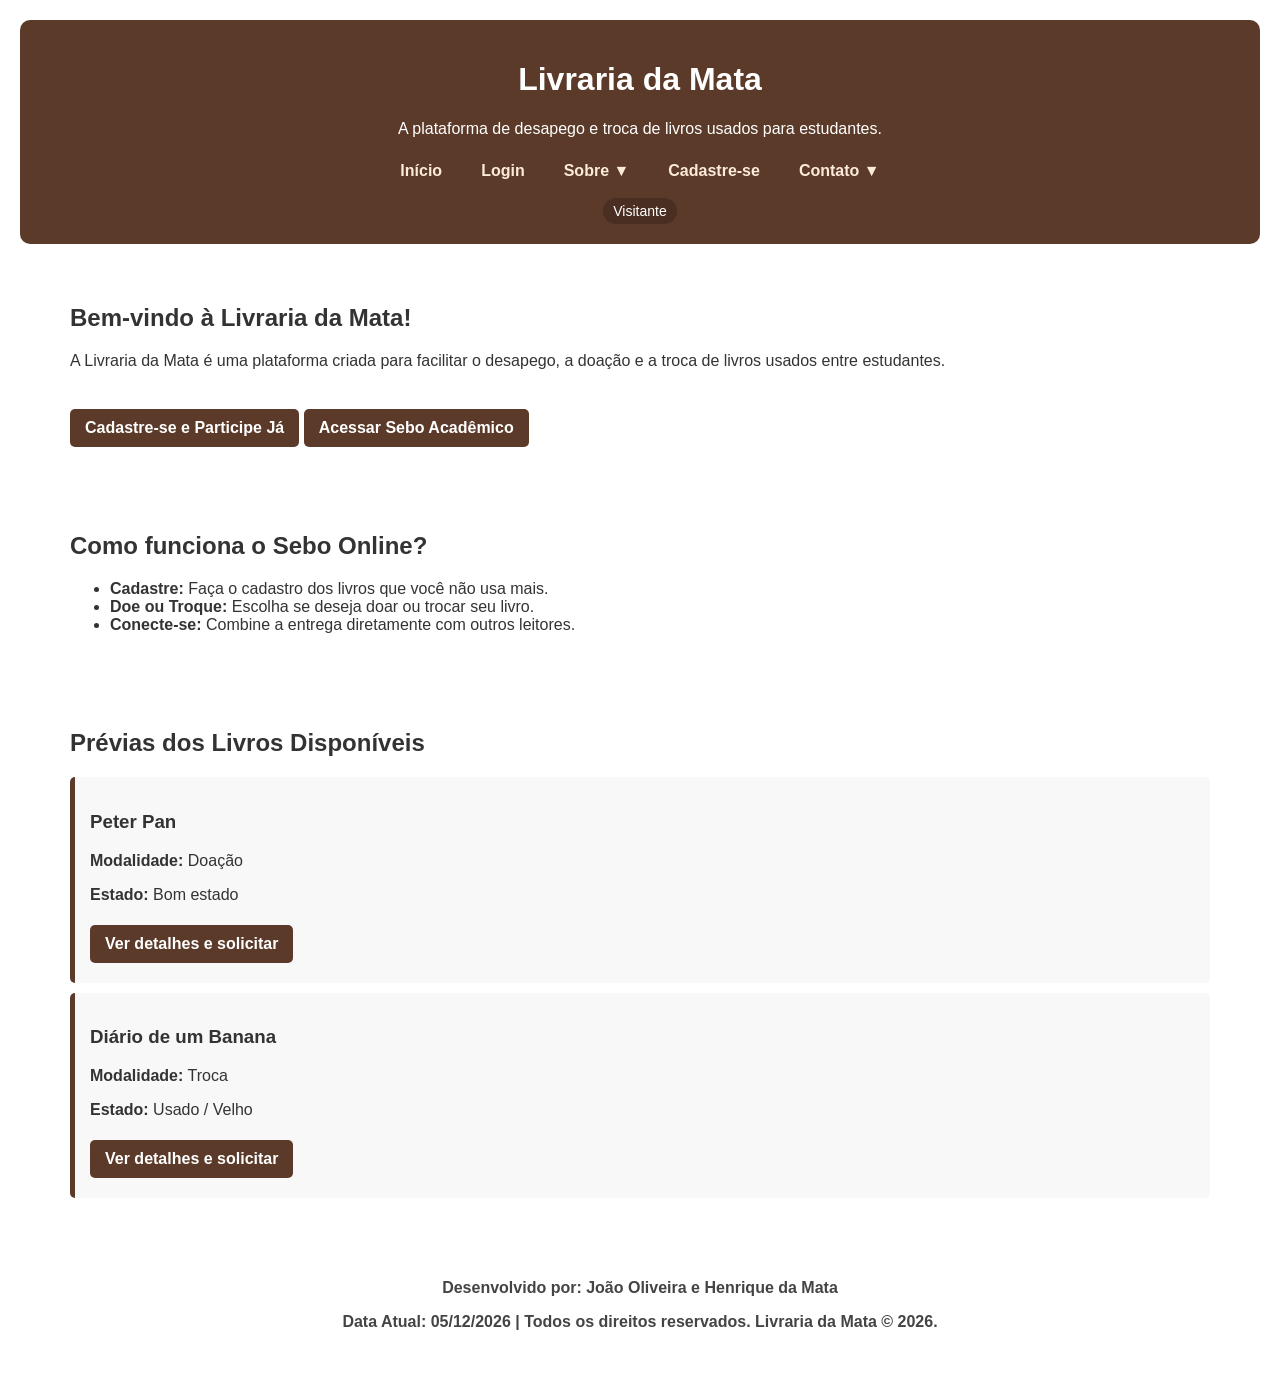
<file: index.html>
<!DOCTYPE html>
<html lang="pt-BR">
<head>
    <meta charset="UTF-8">
    <meta name="viewport" content="width=device-width, initial-scale=1.0">
    <title>Livraria da Mata</title>
    <link rel="stylesheet" href="style.css">
</head>
<body>
    <header>
        <h1>Livraria da Mata</h1>
        <p>A plataforma de desapego e troca de livros usados para estudantes.</p>
        <nav>
            <a href="index.html" id="link-inicio">Início</a>
            <a href="login.html" id="link-login">Login</a>
            
            <div class="menu-container">
                <a href="#" id="btn-sobre">Sobre ▼</a>
                <div id="menu-vertical-sobre" class="menu-vertical">
                    <a href="#" id="sublink-empresa">Empresa</a>
                    <a href="#" id="sublink-clientes">Clientes</a>
                </div>
            </div>

            <a href="cadastro.html" id="link-cadastro">Cadastre-se</a>

            <div class="menu-container">
                <a href="#" id="btn-contato">Contato ▼</a>
                <div id="menu-vertical-contato" class="menu-vertical">
                    <a href="#" id="sublink-telefone">Telefones</a>
                </div>
            </div>
        </nav>
        <div class="status-usuario">
            <span id="nome-usuario-logado">Visitante</span>
        </div>
    </header>

    <main>
        <section>
            <h1>Bem-vindo à Livraria da Mata!</h1>
            <p>A Livraria da Mata é uma plataforma criada para facilitar o desapego, a doação e a troca de livros usados entre estudantes.</p>
            <br>
            <a href="cadastro.html" class="btn" id="btn-criar-conta">Cadastre-se e Participe Já</a>
            <a href="sebo.html" class="btn">Acessar Sebo Acadêmico</a>
        </section>

        <section>
            <h2>Como funciona o Sebo Online?</h2>
            <ul>
                <li><strong>Cadastre:</strong> Faça o cadastro dos livros que você não usa mais.</li>
                <li><strong>Doe ou Troque:</strong> Escolha se deseja doar ou trocar seu livro.</li>
                <li><strong>Conecte-se:</strong> Combine a entrega diretamente com outros leitores.</li>
            </ul>
        </section>

        <section>
            <h2>Prévias dos Livros Disponíveis</h2>
            <article>
                <h3>Peter Pan</h3>
                <p><strong>Modalidade:</strong> Doação</p>
                <p><strong>Estado:</strong> Bom estado</p>
                <button class="btn-detalhes">Ver detalhes e solicitar</button>
            </article>
            <article>
                <h3>Diário de um Banana</h3>
                <p><strong>Modalidade:</strong> Troca</p>
                <p><strong>Estado:</strong> Usado / Velho</p>
                <button class="btn-detalhes">Ver detalhes e solicitar</button>
            </article>
        </section>
    </main>

    <footer>
        <p>Desenvolvido por: João Oliveira e Henrique da Mata</p>
        <p>Data Atual: <span id="data-atual"></span> | Todos os direitos reservados. Livraria da Mata &copy; 2026.</p>
    </footer>

    <script src="script.js"></script>
</body>
</html>
</file>
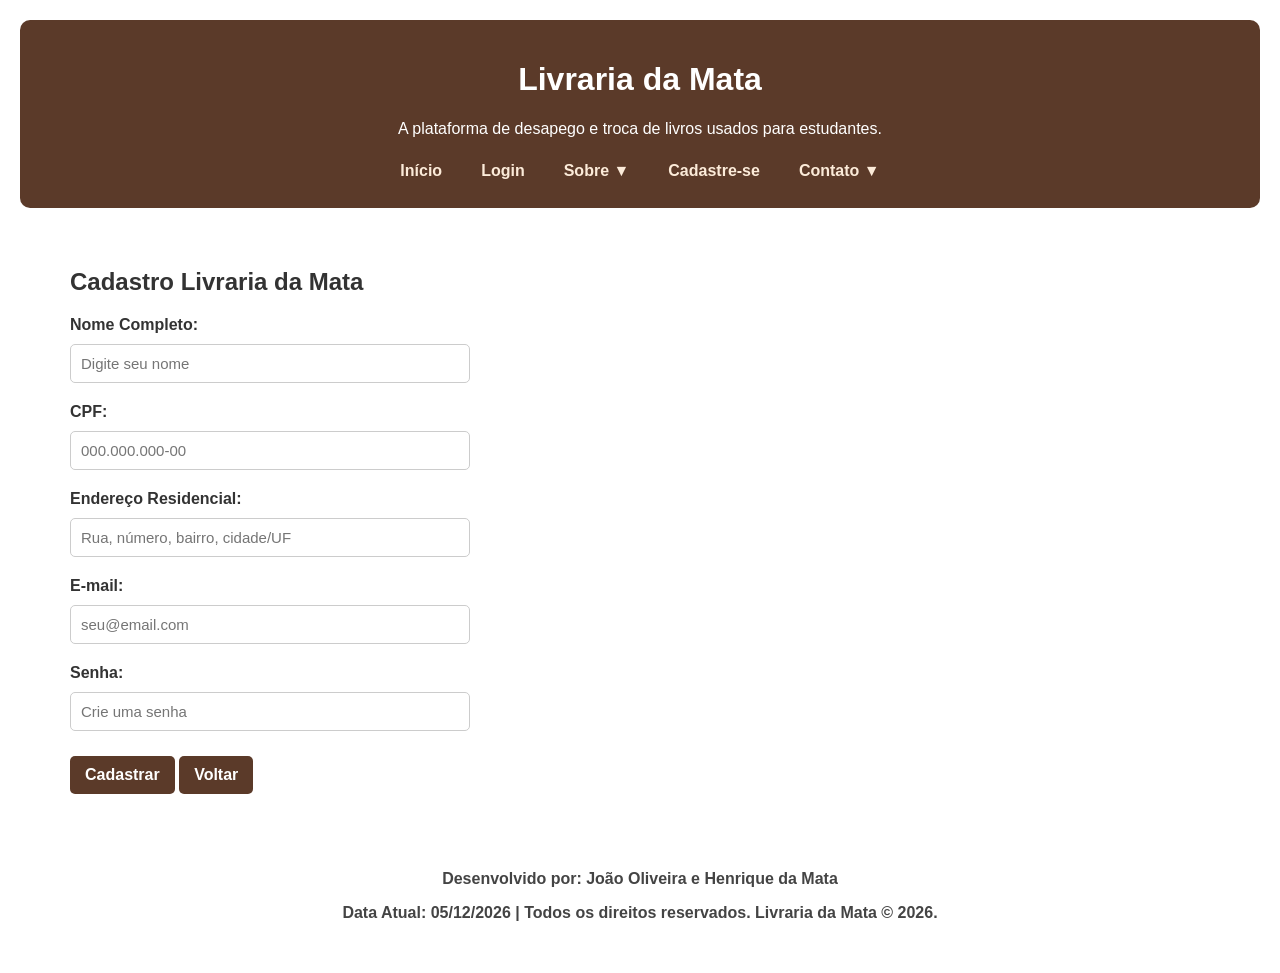
<file: cadastro.html>
<!DOCTYPE html>
<html lang="pt-BR">
<head>
    <meta charset="UTF-8">
    <meta name="viewport" content="width=device-width, initial-scale=1.0">
    <title>Cadastro - Livraria da Mata</title>
    <link rel="stylesheet" href="style.css">
</head>
<body>
    <header>
        <h1>Livraria da Mata</h1>
        <p>A plataforma de desapego e troca de livros usados para estudantes.</p>
        <nav>
            <a href="index.html" id="link-inicio">Início</a>
            <a href="login.html" id="link-login">Login</a>
            
            <div class="menu-container">
                <a href="#" id="btn-sobre">Sobre ▼</a>
                <div id="menu-vertical-sobre" class="menu-vertical">
                    <a href="#" id="sublink-empresa">Empresa</a>
                    <a href="#" id="sublink-clientes">Clientes</a>
                </div>
            </div>

            <a href="cadastro.html" id="link-cadastro">Cadastre-se</a>

            <div class="menu-container">
                <a href="#" id="btn-contato">Contato ▼</a>
                <div id="menu-vertical-contato" class="menu-vertical">
                    <a href="#" id="sublink-telefone">Telefones</a>
                    <a href="mailto:contato@livrariadamata.com?subject=Contato%20Livraria%20da%20Mata" id="sublink-email">E-mail (Outlook)</a>
                </div>
            </div>
        </nav>
    </header>

    <main>
        <section>
            <h2>Cadastro Livraria da Mata</h2>
            <form id="formCadastro">
                <div class="form-group">
                    <label for="nome">Nome Completo:</label>
                    <input type="text" id="nome" required placeholder="Digite seu nome">
                </div>
                <div class="form-group">
                    <label for="cpf">CPF:</label>
                    <input type="text" id="cpf" required placeholder="000.000.000-00" maxlength="14">
                </div>
                <div class="form-group">
                    <label for="endereco">Endereço Residencial:</label>
                    <input type="text" id="endereco" required placeholder="Rua, número, bairro, cidade/UF">
                </div>
                <div class="form-group">
                    <label for="email">E-mail:</label>
                    <input type="email" id="email" required placeholder="seu@email.com">
                </div>
                <div class="form-group">
                    <label for="senha">Senha:</label>
                    <input type="password" id="senha" required placeholder="Crie uma senha">
                </div>
                
                <button type="submit">Cadastrar</button>
                <a href="index.html" class="btn">Voltar</a>
            </form>
        </section>
    </main>

    <footer>
        <p>Desenvolvido por: João Oliveira e Henrique da Mata</p>
        <p>Data Atual: <span id="data-atual"></span> | Todos os direitos reservados. Livraria da Mata &copy; 2026.</p>
    </footer>

    <script src="script.js"></script>
</body>
</html>
</file>
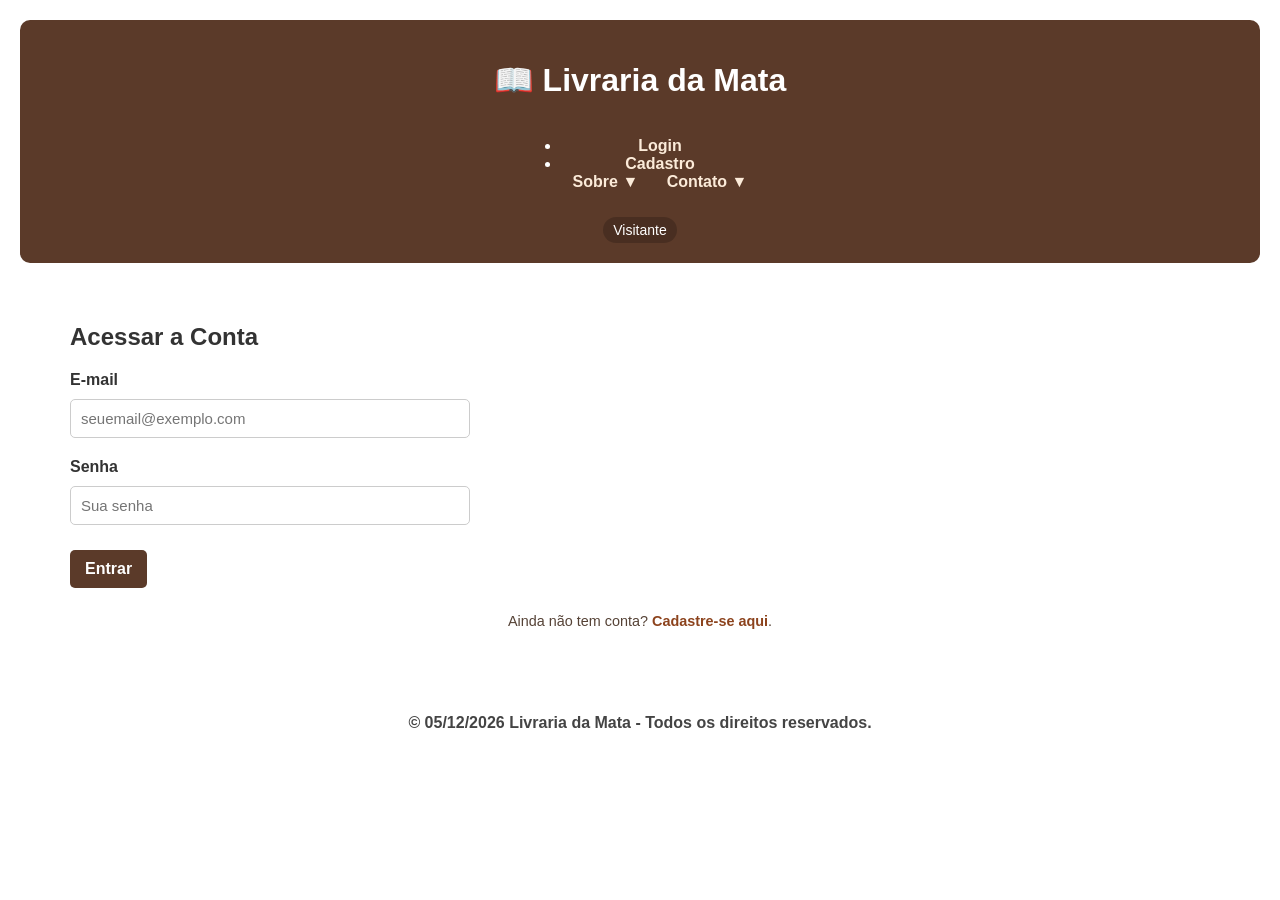
<file: login.html>
<!DOCTYPE html>
<html lang="pt-BR">
<head>
    <meta charset="UTF-8">
    <meta name="viewport" content="width=device-width, initial-scale=1.0">
    <title>Login - Livraria da Mata</title>
    <link rel="stylesheet" href="style.css">
</head>
<body>

    <header>
        <h1>📖 Livraria da Mata</h1>
        <nav>
            <ul>
                <li><a href="login.html">Login</a></li>
                <li><a href="cadastro.html">Cadastro</a></li>
                <li class="dropdown-container">
                    <a href="#" id="btn-sobre">Sobre ▼</a>
                    <div class="menu-vertical" id="menu-vertical-sobre">
                        <a href="#" id="sublink-empresa">A Empresa</a>
                        <a href="#" id="sublink-clientes">Clientes</a>
                    </div>
                </li>
                <li class="dropdown-container">
                    <a href="#" id="btn-contato">Contato ▼</a>
                    <div class="menu-vertical" id="menu-vertical-contato">
                        <a href="#" id="sublink-telefone">Telefones</a>
                    </div>
                </li>
            </ul>
        </nav>
        <div class="status-usuario">
            <span id="nome-usuario-logado">Visitante</span>
        </div>
    </header>

    <main>
        <section class="form-card">
            <h2>Acessar a Conta</h2>
            <form id="formLogin">
                <div class="form-group">
                    <label for="email">E-mail</label>
                    <input type="email" id="email" required placeholder="seuemail@exemplo.com">
                </div>
                <div class="form-group">
                    <label for="senha">Senha</label>
                    <input type="password" id="senha" required placeholder="Sua senha">
                </div>
                <button type="submit" class="btn-submit">Entrar</button>
            </form>
            <p style="margin-top: 20px; text-align: center; font-size: 0.9rem; color: #554236;">
                Ainda não tem conta? <a href="cadastro.html" style="color: #8c431d; font-weight: bold; text-decoration: none;">Cadastre-se aqui</a>.
            </p>
        </section>
    </main>

    <footer>
        <p>&copy; <span id="data-atual"></span> Livraria da Mata - Todos os direitos reservados.</p>
    </footer>

    <script src="script.js"></script>
</body>
</html>
</file>
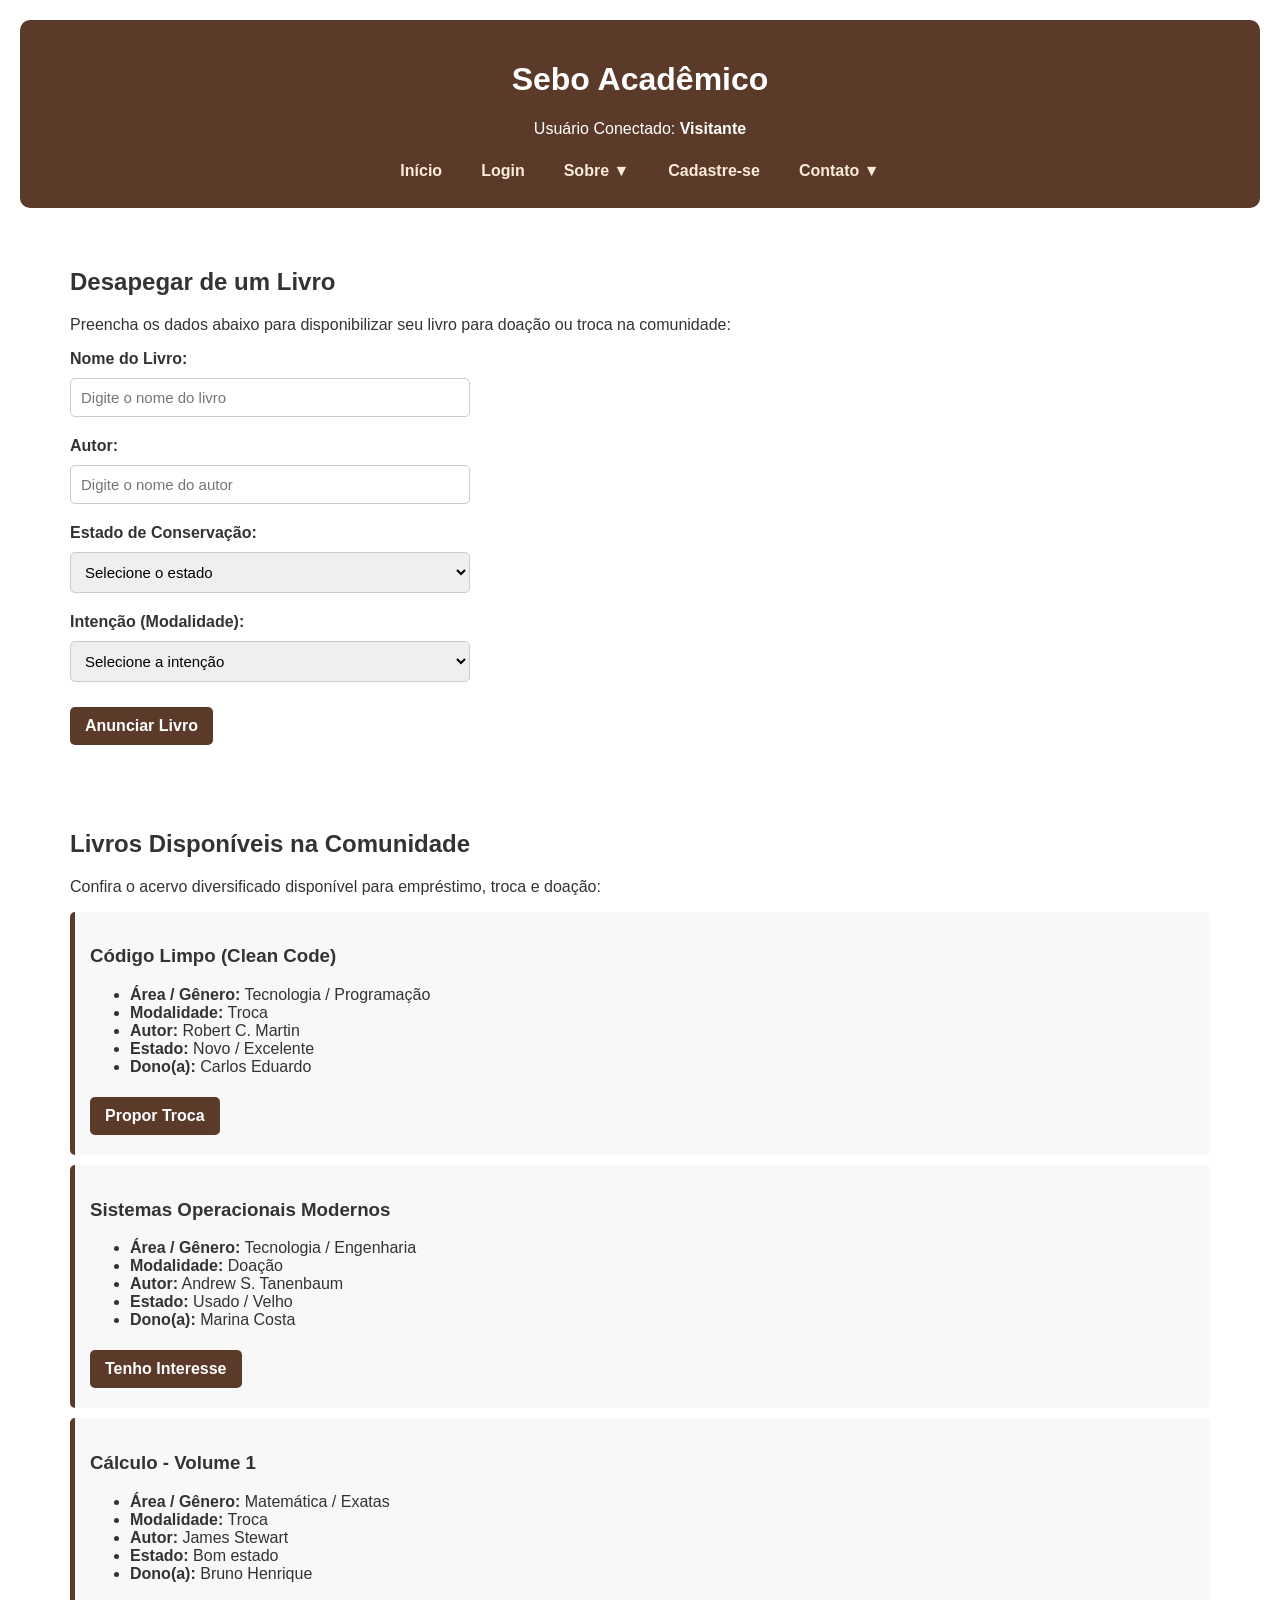
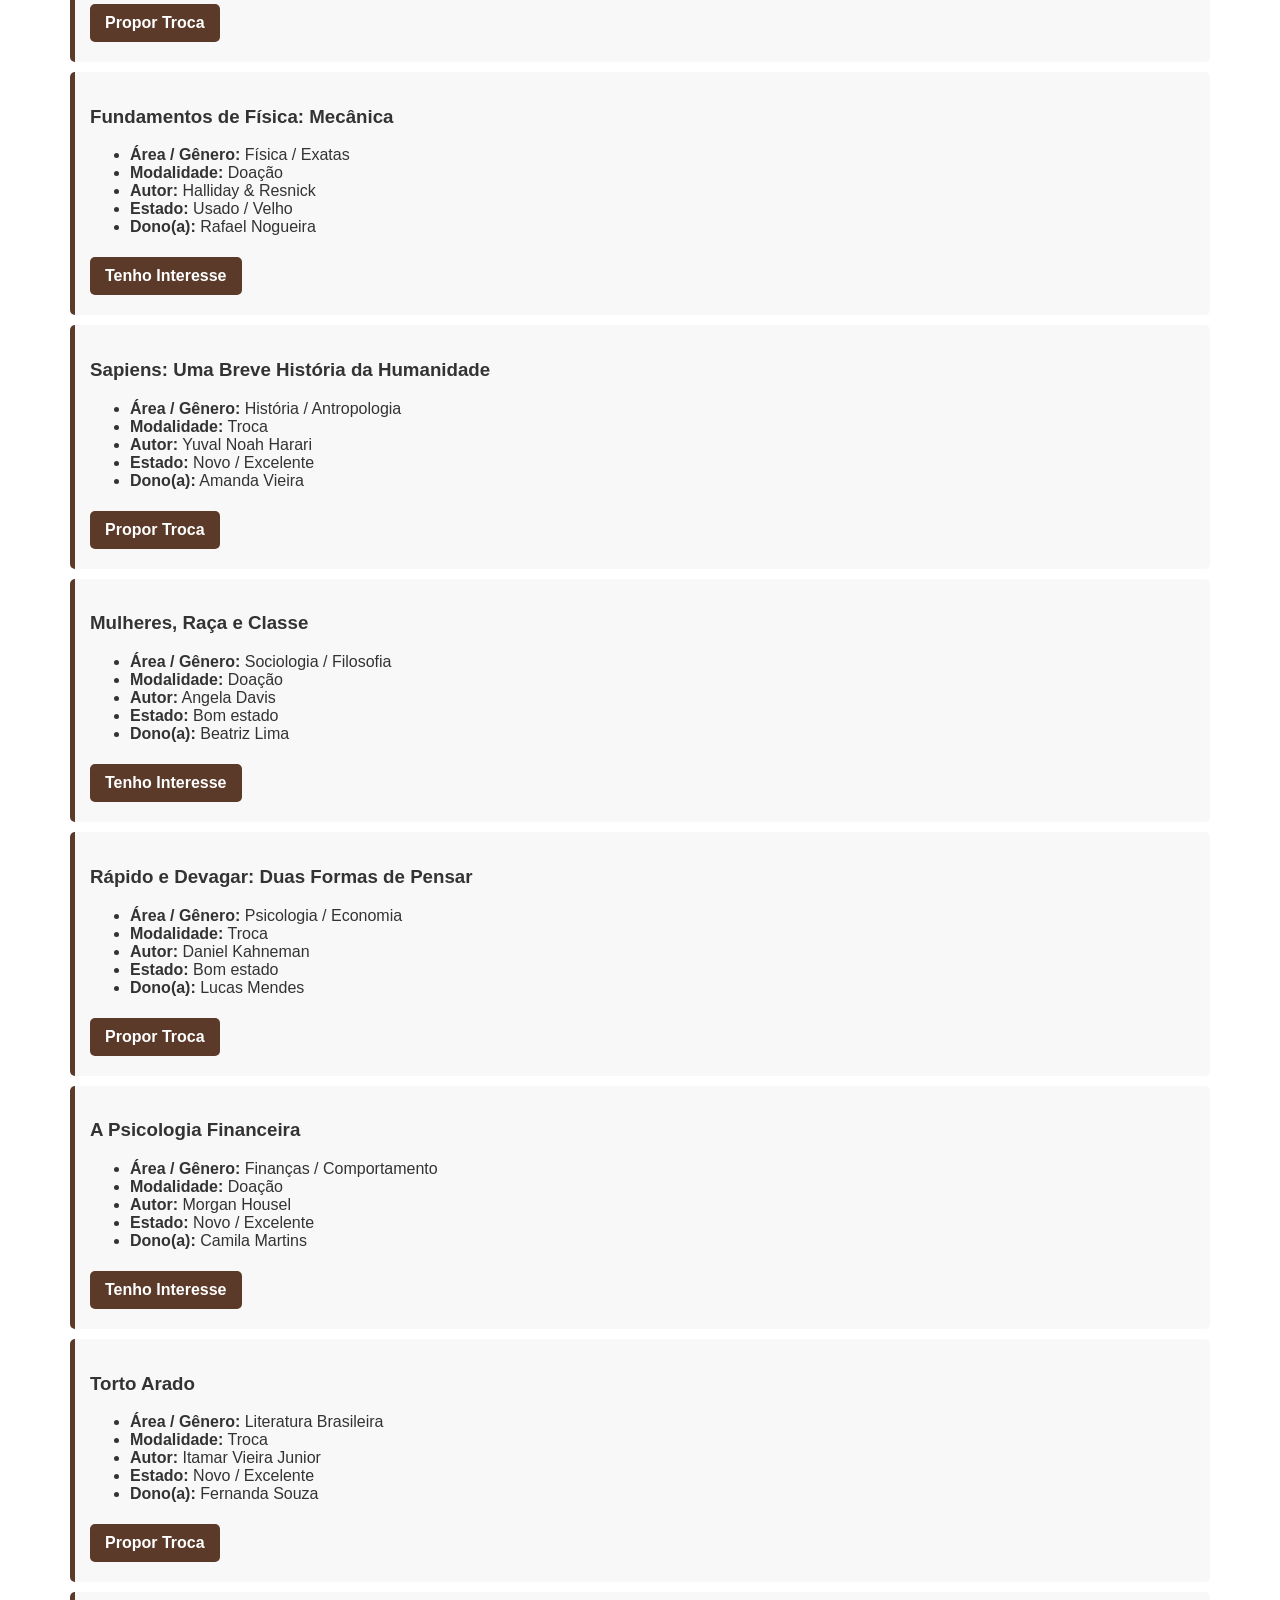
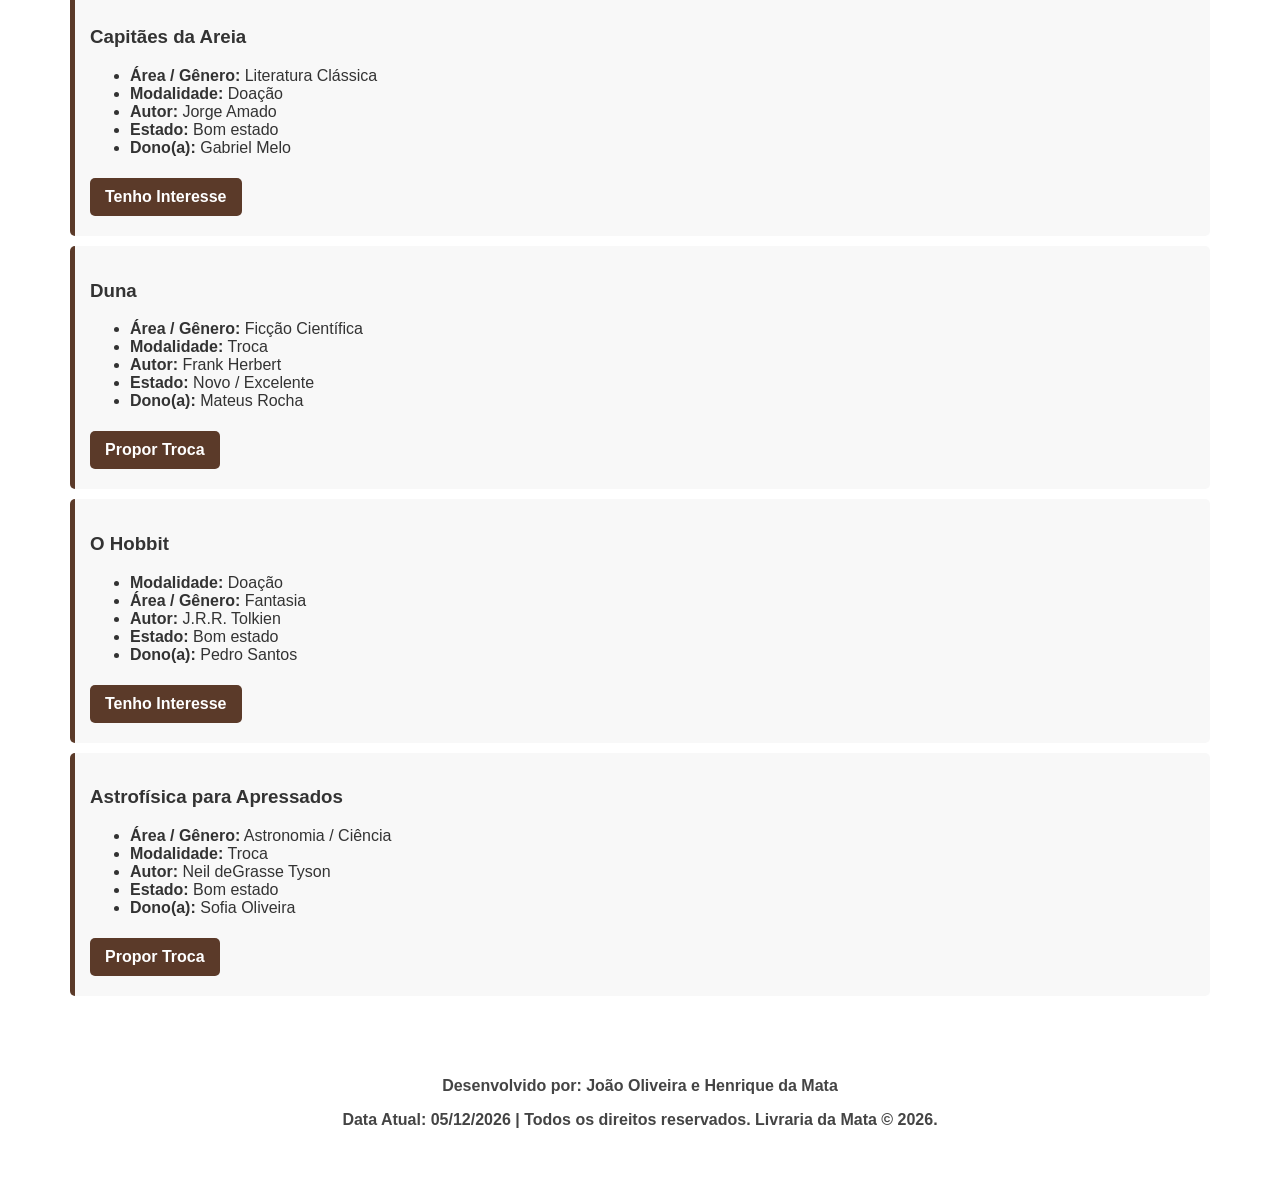
<file: sebo.html>
<!DOCTYPE html>
<html lang="pt-BR">
<head>
    <meta charset="UTF-8">
    <meta name="viewport" content="width=device-width, initial-scale=1.0">
    <title>Sebo Online - Livraria da Mata</title>
    <link rel="stylesheet" href="style.css">
</head>
<body>
    <header>
        <h1>Sebo Acadêmico</h1>
        <p>Usuário Conectado: <strong id="nome-usuario-logado">Visitante</strong></p>
        <nav>
            <a href="index.html" id="link-inicio">Início</a>
            <a href="login.html" id="link-login">Login</a>
            
            <div class="menu-container">
                <a href="#" id="btn-sobre">Sobre ▼</a>
                <div id="menu-vertical-sobre" class="menu-vertical">
                    <a href="#" id="sublink-empresa">Empresa</a>
                    <a href="#" id="sublink-clientes">Clientes</a>
                </div>
            </div>

            <a href="cadastro.html" id="link-cadastro">Cadastre-se</a>

            <div class="menu-container">
                <a href="#" id="btn-contato">Contato ▼</a>
                <div id="menu-vertical-contato" class="menu-vertical">
                    <a href="#" id="sublink-telefone">Telefones</a>
                    <a href="mailto:contato@livrariadamata.com?subject=Contato%20Livraria%20da%20Mata" id="sublink-email">E-mail (Outlook)</a>
                </div>
            </div>
        </nav>
    </header>

    <main>
        <section>
            <h2>Desapegar de um Livro</h2>
            <p>Preencha os dados abaixo para disponibilizar seu livro para doação ou troca na comunidade:</p>
            <form id="formLivroSebo">
                <div class="form-group">
                    <label for="nomeLivro">Nome do Livro:</label>
                    <input type="text" id="nomeLivro" required placeholder="Digite o nome do livro">
                </div>
                <div class="form-group">
                    <label for="autorLivro">Autor:</label>
                    <input type="text" id="autorLivro" required placeholder="Digite o nome do autor">
                </div>
                <div class="form-group">
                    <label for="estadoLivro">Estado de Conservação:</label>
                    <select id="estadoLivro" required>
                        <option value="">Selecione o estado</option>
                        <option value="Novo / Excelente">Novo / Excelente</option>
                        <option value="Bom estado">Bom estado</option>
                        <option value="Usado / Velho">Usado / Velho</option>
                    </select>
                </div>
                <div class="form-group">
                    <label for="modalidadeLivro">Intenção (Modalidade):</label>
                    <select id="modalidadeLivro" required>
                        <option value="">Selecione a intenção</option>
                        <option value="Troca">Quero Trocar</option>
                        <option value="Doação">Quero Doar</option>
                        <option value="Ambos">Aceito Troca ou Doação</option>
                    </select>
                </div>
                <button type="submit">Anunciar Livro</button>
            </form>
        </section>

        <section>
            <h2>Livros Disponíveis na Comunidade</h2>
            <p>Confira o acervo diversificado disponível para empréstimo, troca e doação:</p>

            <div id="containerLivrosSebo">
                <!-- TECNOLOGIA & COMPUTAÇÃO -->
                <article>
                    <h3>Código Limpo (Clean Code)</h3>
                    <ul>
                        <li><strong>Área / Gênero:</strong> Tecnologia / Programação</li>
                        <li><strong>Modalidade:</strong> Troca</li>
                        <li><strong>Autor:</strong> Robert C. Martin</li>
                        <li><strong>Estado:</strong> Novo / Excelente</li>
                        <li><strong>Dono(a):</strong> Carlos Eduardo</li>
                    </ul>
                    <button type="button" class="btn-interesse" data-livro="Código Limpo">Propor Troca</button>
                </article>

                <article>
                    <h3>Sistemas Operacionais Modernos</h3>
                    <ul>
                        <li><strong>Área / Gênero:</strong> Tecnologia / Engenharia</li>
                        <li><strong>Modalidade:</strong> Doação</li>
                        <li><strong>Autor:</strong> Andrew S. Tanenbaum</li>
                        <li><strong>Estado:</strong> Usado / Velho</li>
                        <li><strong>Dono(a):</strong> Marina Costa</li>
                    </ul>
                    <button type="button" class="btn-interesse" data-livro="Sistemas Operacionais Modernos">Tenho Interesse</button>
                </article>

                <!-- CIÊNCIAS EXATAS & ENGENHARIA -->
                <article>
                    <h3>Cálculo - Volume 1</h3>
                    <ul>
                        <li><strong>Área / Gênero:</strong> Matemática / Exatas</li>
                        <li><strong>Modalidade:</strong> Troca</li>
                        <li><strong>Autor:</strong> James Stewart</li>
                        <li><strong>Estado:</strong> Bom estado</li>
                        <li><strong>Dono(a):</strong> Bruno Henrique</li>
                    </ul>
                    <button type="button" class="btn-interesse" data-livro="Cálculo - Volume 1">Propor Troca</button>
                </article>

                <article>
                    <h3>Fundamentos de Física: Mecânica</h3>
                    <ul>
                        <li><strong>Área / Gênero:</strong> Física / Exatas</li>
                        <li><strong>Modalidade:</strong> Doação</li>
                        <li><strong>Autor:</strong> Halliday & Resnick</li>
                        <li><strong>Estado:</strong> Usado / Velho</li>
                        <li><strong>Dono(a):</strong> Rafael Nogueira</li>
                    </ul>
                    <button type="button" class="btn-interesse" data-livro="Fundamentos de Física">Tenho Interesse</button>
                </article>

                <!-- HISTÓRIA, SOCIOLOGIA & FILOSOFIA -->
                <article>
                    <h3>Sapiens: Uma Breve História da Humanidade</h3>
                    <ul>
                        <li><strong>Área / Gênero:</strong> História / Antropologia</li>
                        <li><strong>Modalidade:</strong> Troca</li>
                        <li><strong>Autor:</strong> Yuval Noah Harari</li>
                        <li><strong>Estado:</strong> Novo / Excelente</li>
                        <li><strong>Dono(a):</strong> Amanda Vieira</li>
                    </ul>
                    <button type="button" class="btn-interesse" data-livro="Sapiens">Propor Troca</button>
                </article>

                <article>
                    <h3>Mulheres, Raça e Classe</h3>
                    <ul>
                        <li><strong>Área / Gênero:</strong> Sociologia / Filosofia</li>
                        <li><strong>Modalidade:</strong> Doação</li>
                        <li><strong>Autor:</strong> Angela Davis</li>
                        <li><strong>Estado:</strong> Bom estado</li>
                        <li><strong>Dono(a):</strong> Beatriz Lima</li>
                    </ul>
                    <button type="button" class="btn-interesse" data-livro="Mulheres, Raça e Classe">Tenho Interesse</button>
                </article>

                <!-- PSICOLOGIA & ECONOMIA -->
                <article>
                    <h3>Rápido e Devagar: Duas Formas de Pensar</h3>
                    <ul>
                        <li><strong>Área / Gênero:</strong> Psicologia / Economia</li>
                        <li><strong>Modalidade:</strong> Troca</li>
                        <li><strong>Autor:</strong> Daniel Kahneman</li>
                        <li><strong>Estado:</strong> Bom estado</li>
                        <li><strong>Dono(a):</strong> Lucas Mendes</li>
                    </ul>
                    <button type="button" class="btn-interesse" data-livro="Rápido e Devagar">Propor Troca</button>
                </article>

                <article>
                    <h3>A Psicologia Financeira</h3>
                    <ul>
                        <li><strong>Área / Gênero:</strong> Finanças / Comportamento</li>
                        <li><strong>Modalidade:</strong> Doação</li>
                        <li><strong>Autor:</strong> Morgan Housel</li>
                        <li><strong>Estado:</strong> Novo / Excelente</li>
                        <li><strong>Dono(a):</strong> Camila Martins</li>
                    </ul>
                    <button type="button" class="btn-interesse" data-livro="A Psicologia Financeira">Tenho Interesse</button>
                </article>

                <!-- LITERATURA BRASILEIRA & CONTEMPORÂNEA -->
                <article>
                    <h3>Torto Arado</h3>
                    <ul>
                        <li><strong>Área / Gênero:</strong> Literatura Brasileira</li>
                        <li><strong>Modalidade:</strong> Troca</li>
                        <li><strong>Autor:</strong> Itamar Vieira Junior</li>
                        <li><strong>Estado:</strong> Novo / Excelente</li>
                        <li><strong>Dono(a):</strong> Fernanda Souza</li>
                    </ul>
                    <button type="button" class="btn-interesse" data-livro="Torto Arado">Propor Troca</button>
                </article>

                <article>
                    <h3>Capitães da Areia</h3>
                    <ul>
                        <li><strong>Área / Gênero:</strong> Literatura Clássica</li>
                        <li><strong>Modalidade:</strong> Doação</li>
                        <li><strong>Autor:</strong> Jorge Amado</li>
                        <li><strong>Estado:</strong> Bom estado</li>
                        <li><strong>Dono(a):</strong> Gabriel Melo</li>
                    </ul>
                    <button type="button" class="btn-interesse" data-livro="Capitães da Areia">Tenho Interesse</button>
                </article>

                <!-- FICÇÃO CIENTÍFICA & FANTASIA -->
                <article>
                    <h3>Duna</h3>
                    <ul>
                        <li><strong>Área / Gênero:</strong> Ficção Científica</li>
                        <li><strong>Modalidade:</strong> Troca</li>
                        <li><strong>Autor:</strong> Frank Herbert</li>
                        <li><strong>Estado:</strong> Novo / Excelente</li>
                        <li><strong>Dono(a):</strong> Mateus Rocha</li>
                    </ul>
                    <button type="button" class="btn-interesse" data-livro="Duna">Propor Troca</button>
                </article>

                <article>
                    <h3>O Hobbit</h3>
                    <ul>
                        <li><strong>Modalidade:</strong> Doação</li>
                        <li><strong>Área / Gênero:</strong> Fantasia</li>
                        <li><strong>Autor:</strong> J.R.R. Tolkien</li>
                        <li><strong>Estado:</strong> Bom estado</li>
                        <li><strong>Dono(a):</strong> Pedro Santos</li>
                    </ul>
                    <button type="button" class="btn-interesse" data-livro="O Hobbit">Tenho Interesse</button>
                </article>

                <!-- ASTRONOMIA & DIVULGAÇÃO CIENTÍFICA -->
                <article>
                    <h3>Astrofísica para Apressados</h3>
                    <ul>
                        <li><strong>Área / Gênero:</strong> Astronomia / Ciência</li>
                        <li><strong>Modalidade:</strong> Troca</li>
                        <li><strong>Autor:</strong> Neil deGrasse Tyson</li>
                        <li><strong>Estado:</strong> Bom estado</li>
                        <li><strong>Dono(a):</strong> Sofia Oliveira</li>
                    </ul>
                    <button type="button" class="btn-interesse" data-livro="Astrofísica para Apressados">Propor Troca</button>
                </article>
            </div>
        </section>
    </main>

    <footer>
        <p>Desenvolvido por: João Oliveira e Henrique da Mata</p>
        <p>Data Atual: <span id="data-atual"></span> | Todos os direitos reservados. Livraria da Mata &copy; 2026.</p>
    </footer>

    <script src="script.js"></script>
</body>
</html>
</file>
<file: style.css>
* {
    box-sizing: border-box;
}

body {
    font-family: Arial, sans-serif;
    background-color: white;
    background-image: url("https://conteudo.imguol.com.br/c/entretenimento/ab/2019/08/08/livraria-da-travessa-abre-a-primeira-loja-de-rua-da-rede-em-sao-paulo-1565288790507_v2_1x1.jpg");
    background-size: cover;
    background-position: center;
    background-attachment: fixed;
    color: #333;
    margin: 0;
    padding: 20px;
}

header {
    background-color: #5b3a29;
    color: white;
    padding: 20px;
    text-align: center;
    border-radius: 10px;
    position: relative;
}

/* NAVEGAÇÃO E DROPDOWNS */
nav {
    margin-top: 15px;
    display: flex;
    justify-content: center;
    align-items: center;
    gap: 15px;
    flex-wrap: wrap;
}

nav a, .menu-container > a {
    color: #fcebd9;
    text-decoration: none;
    font-weight: bold;
    padding: 8px 12px;
    border-radius: 5px;
    transition: background 0.2s;
}

nav a:hover, .menu-container > a:hover {
    background-color: rgba(255, 255, 255, 0.2);
    color: #fff;
}

.menu-container, .dropdown-container {
    position: relative;
    display: inline-block;
}

.menu-vertical {
    display: none;
    position: absolute;
    top: 100%;
    left: 0;
    background-color: #3e271c;
    min-width: 160px;
    box-shadow: 0px 8px 16px rgba(0,0,0,0.3);
    z-index: 1000;
    border-radius: 5px;
    overflow: hidden;
    margin-top: 5px;
}

.menu-vertical a {
    color: white;
    padding: 10px 15px;
    display: block;
    text-decoration: none;
    text-align: left;
    font-size: 14px;
}

.menu-vertical a:hover {
    background-color: #5b3a29;
}

.menu-vertical.mostrar {
    display: block;
}

.status-usuario {
    margin-top: 10px;
    font-size: 14px;
    background-color: rgba(0, 0, 0, 0.2);
    padding: 5px 10px;
    border-radius: 20px;
    display: inline-block;
}

main {
    max-width: 1200px;
    margin: 20px auto;
    padding: 0 10px;
}

section {
    background-color: rgba(255, 255, 255, 0.95);
    padding: 20px;
    margin: 20px 0;
    border-radius: 10px;
}

article {
    background-color: #f8f8f8;
    padding: 15px;
    margin: 10px 0;
    border-left: 5px solid #5b3a29;
    border-radius: 5px;
}

button, .btn {
    background-color: #5b3a29;
    color: white;
    border: none;
    padding: 10px 15px;
    margin: 5px 0;
    border-radius: 5px;
    cursor: pointer;
    font-size: 16px;
    font-weight: bold;
    text-decoration: none;
    display: inline-block;
    transition: background-color 0.2s, transform 0.1s;
}

button:hover, .btn:hover {
    background-color: #3e271c;
    color: white;
}

button:active, .btn:active {
    background-color: #24150f;
    transform: scale(0.97);
}

.btn-indisponivel {
    background-color: #6c757d !important;
    cursor: not-allowed !important;
    opacity: 0.8;
}

.form-group {
    margin-bottom: 15px;
}

label {
    display: block;
    margin-bottom: 5px;
    font-weight: bold;
}

input, select {
    padding: 10px;
    margin: 5px 0;
    border: 1px solid #ccc;
    border-radius: 5px;
    font-size: 15px;
    width: 100%;
    max-width: 400px;
    box-sizing: border-box;
}

input:focus, select:focus {
    border: 2px solid #5b3a29;
    outline: none;
}

footer {
    text-align: center;
    margin-top: 20px;
    padding: 15px;
    color: #444;
    background-color: rgba(255, 255, 255, 0.95);
    border-radius: 10px;
    font-weight: bold;
}
</file>
